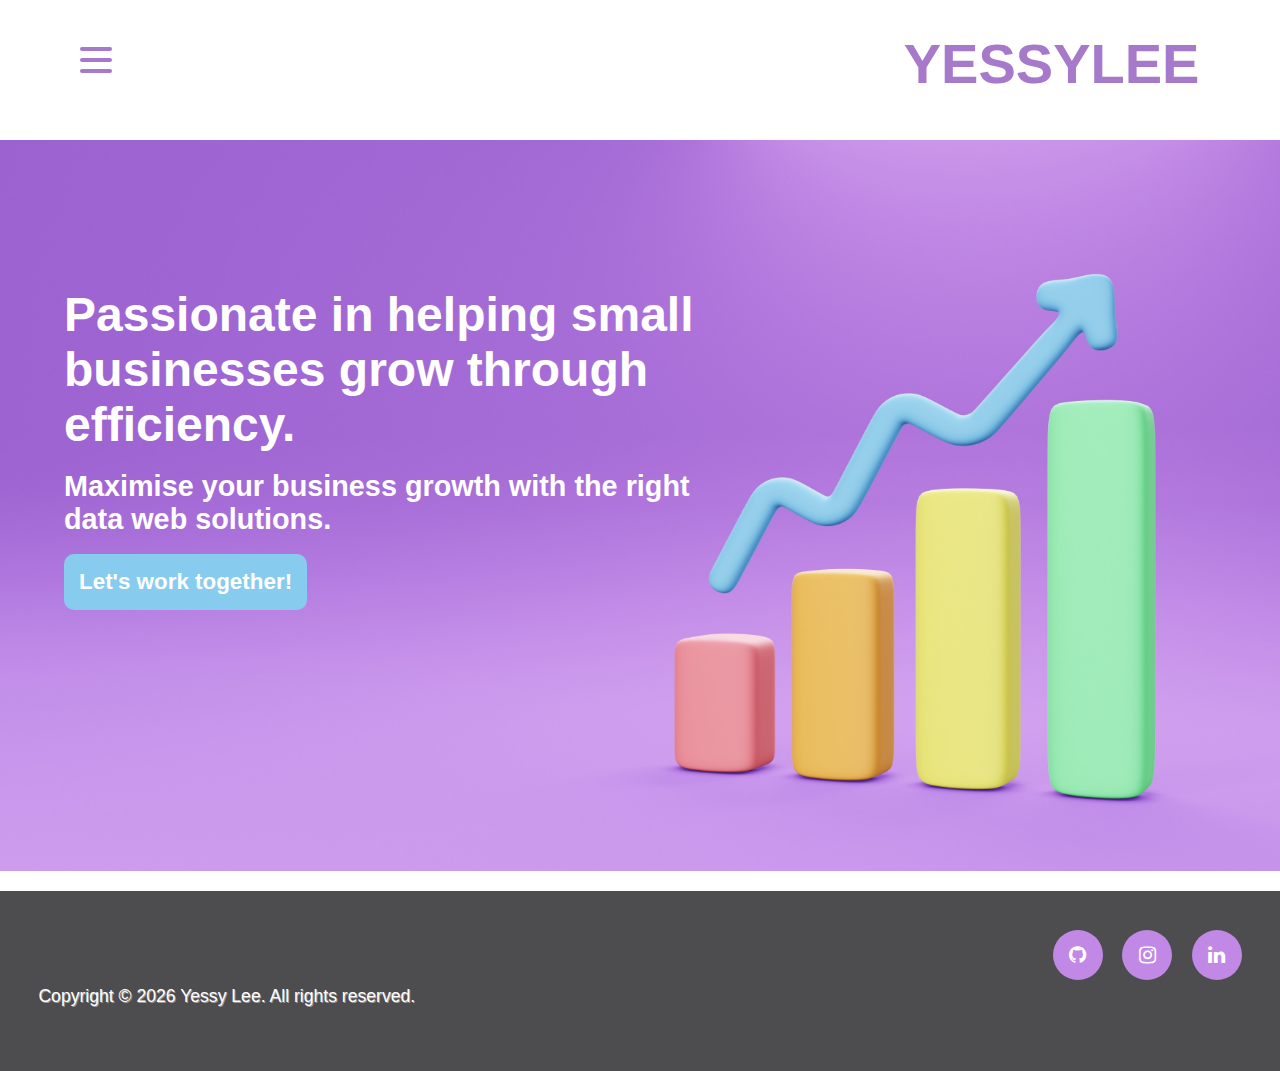
<file: index.html>
<!DOCTYPE html>
<html lang="en">
<head>
    <meta charset="UTF-8">
    <meta http-equiv="X-UA-Compatible" content="IE=edge">
    <meta name="viewport" content="width=device-width, initial-scale=1.0", shrink-to-fit="no"
    />
    <title>Yessy Lee | Passionate in helping small businesses grow</title>
    <link rel="stylesheet" href="styles.css" />
    <link rel="stylesheet" href="https://cdnjs.cloudflare.com/ajax/libs/font-awesome/4.7.0/css/font-awesome.min.css">
    
</head>
<body>
    <header>
        <nav>
            <div class="navbar">
              <div class="container nav-container">
                  <input class="checkbox" type="checkbox" name="" id="" />
                  <div class="hamburger-lines">
                    <span class="line line1"></span>
                    <span class="line line2"></span>
                    <span class="line line3"></span>
                  </div>  
                <div class="logo">
                <a href="index.html"><h1 class="h1-nav">YESSYLEE</h1></a>
                </div>
                <div class="menu-items">
                  <li><a href="index.html">Home</a></li>
                  <li><a href="about-me.html">About</a></li>
                  <li><a href="portfolio.html">Portfolio</a></li>
                  <li><a href="contact-me.html">Contact</a></li>
                </div>
              </div>
            </div>
          </nav>
        </nav>
      
    </header> 
    <main>
        <section id="hero">    	
            <div class="content-wrapper">
                <img src="images/hero2.jpeg"/>
                <div class="text-wrapper">
                <h1>Passionate in helping small businesses grow through efficiency.</h1>
                <br>
                <h2>Maximise your business growth with the right data web solutions.</h2>
                <br>
                <a href="contact-me.html" style="text-decoration:none"><h3 id="anchor-link">Let's work together!</h3></a>
            </div>
        </section>
    </main>

    <footer>
        <footer class="site-footer">
            <ul class="social-icons">
            <li><a class="github" href="https://github.com/YessyLee"><i class="fa fa-github"></i></a></li>
            <li><a class="insta" href="https://www.instagram.com/yessy_lee1/"><i class="fa fa-instagram"></i></a></li>
            <li><a class="linkedin" href="https://www.linkedin.com/in/yessy-rayner-perth/"><i class="fa fa-linkedin"></i></a></li>   
            </ul>
                
            <div>
                <p class="copyright-text">Copyright &#169 <script>document.write(new Date().getFullYear())</script> Yessy Lee. All rights reserved.
                </p>
            </div>

      </footer>
</body>
</html>
</file>
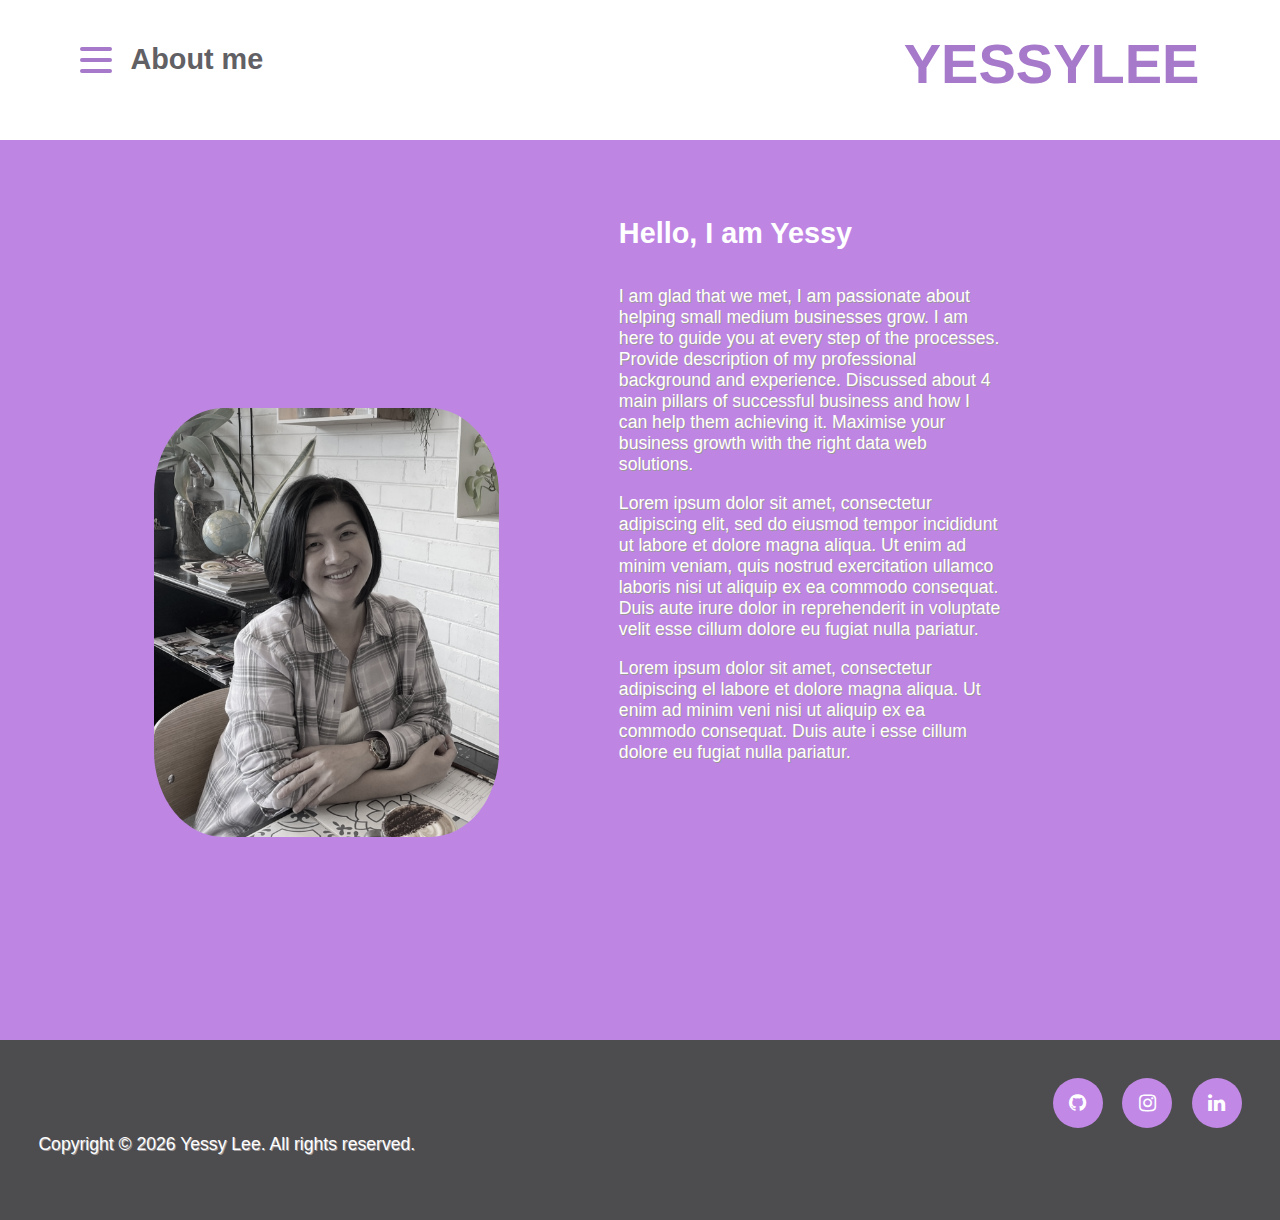
<file: about-me.html>
<!DOCTYPE html>
<html lang="en">
<head>
    <meta charset="UTF-8">
    <meta http-equiv="X-UA-Compatible" content="IE=edge">
    <meta name="viewport" content="width=device-width, initial-scale=1.0", shrink-to-fit="no"
    />
    <title>About Yessy Lee</title>
    <link rel="stylesheet" href="styles.css" />
    <link rel="stylesheet" href="https://cdnjs.cloudflare.com/ajax/libs/font-awesome/4.7.0/css/font-awesome.min.css">
    
</head>

<body>
    <header>
        <nav>
            <div class="navbar">
              <div class="container nav-container">
                  <input class="checkbox" type="checkbox" name="" id="" />
                  <div class="hamburger-lines">
                    <span class="line line1"></span>
                    <span class="line line2"></span>
                    <span class="line line3"></span>
                  </div> 
                  
                <div class="second-header">
                    <h2 class="h2-nav">About me</h2>
                </div> 

                <div class="logo">
                <a href="index.html"><h1 class="h1-nav">YESSYLEE</h1></a>
                </div>
                <div class="menu-items">
                  <li><a href="index.html">Home</a></li>
                  <li><a href="about-me.html">About</a></li>
                  <li><a href="portfolio.html">Portfolio</a></li>
                  <li><a href="contact-me.html">Contact</a></li>
                </div>
              </div>
            </div>
          </nav>
        </nav>
    </header> 

    <main>
        <!-- <section id="about">   -->
        <div id="about">
            <div class="about">
                <img src="images/me.jpg" alt="photo of yessy">
            </div>

            <div class="about" class="about-text">
                <h2>Hello, I am Yessy</h2>
                <br>
                <br>
                <p>I am glad that we met, I am passionate about helping small medium businesses grow.
                I am here to guide you at every step of the processes.
                Provide description of my professional background and experience.
                Discussed about 4 main pillars of successful business and how I can help them achieving it.
                Maximise your business growth with the right data web solutions.</p>
                <br>
                <p>Lorem ipsum dolor sit amet, consectetur adipiscing elit, sed do eiusmod tempor incididunt ut 
                labore et dolore magna aliqua. Ut enim ad minim veniam, quis nostrud exercitation ullamco laboris 
                nisi ut aliquip ex ea commodo consequat. Duis aute irure dolor in reprehenderit in voluptate velit 
                esse cillum dolore eu fugiat nulla pariatur.</p>
                <br>
                <p>Lorem ipsum dolor sit amet, consectetur adipiscing el
                labore et dolore magna aliqua. Ut enim ad minim veni
                nisi ut aliquip ex ea commodo consequat. Duis aute i
                esse cillum dolore eu fugiat nulla pariatur.</p>
                <br>
            </div>
            
    	</div>
    </main>
    
       <footer>
       <footer class="site-footer">
           <ul class="social-icons">
           <li><a class="github" href="https://github.com/YessyLee"><i class="fa fa-github"></i></a></li>
           <li><a class="insta" href="https://www.instagram.com/yessy_lee1/"><i class="fa fa-instagram"></i></a></li>
           <li><a class="linkedin" href="https://www.linkedin.com/in/yessy-rayner-perth/"><i class="fa fa-linkedin"></i></a></li>   
           </ul>
               
           <div>
               <p class="copyright-text">Copyright &#169 <script>document.write(new Date().getFullYear())</script> Yessy Lee. All rights reserved.
               </p>
           </div>
     </footer>

</body>
</html>
</file>
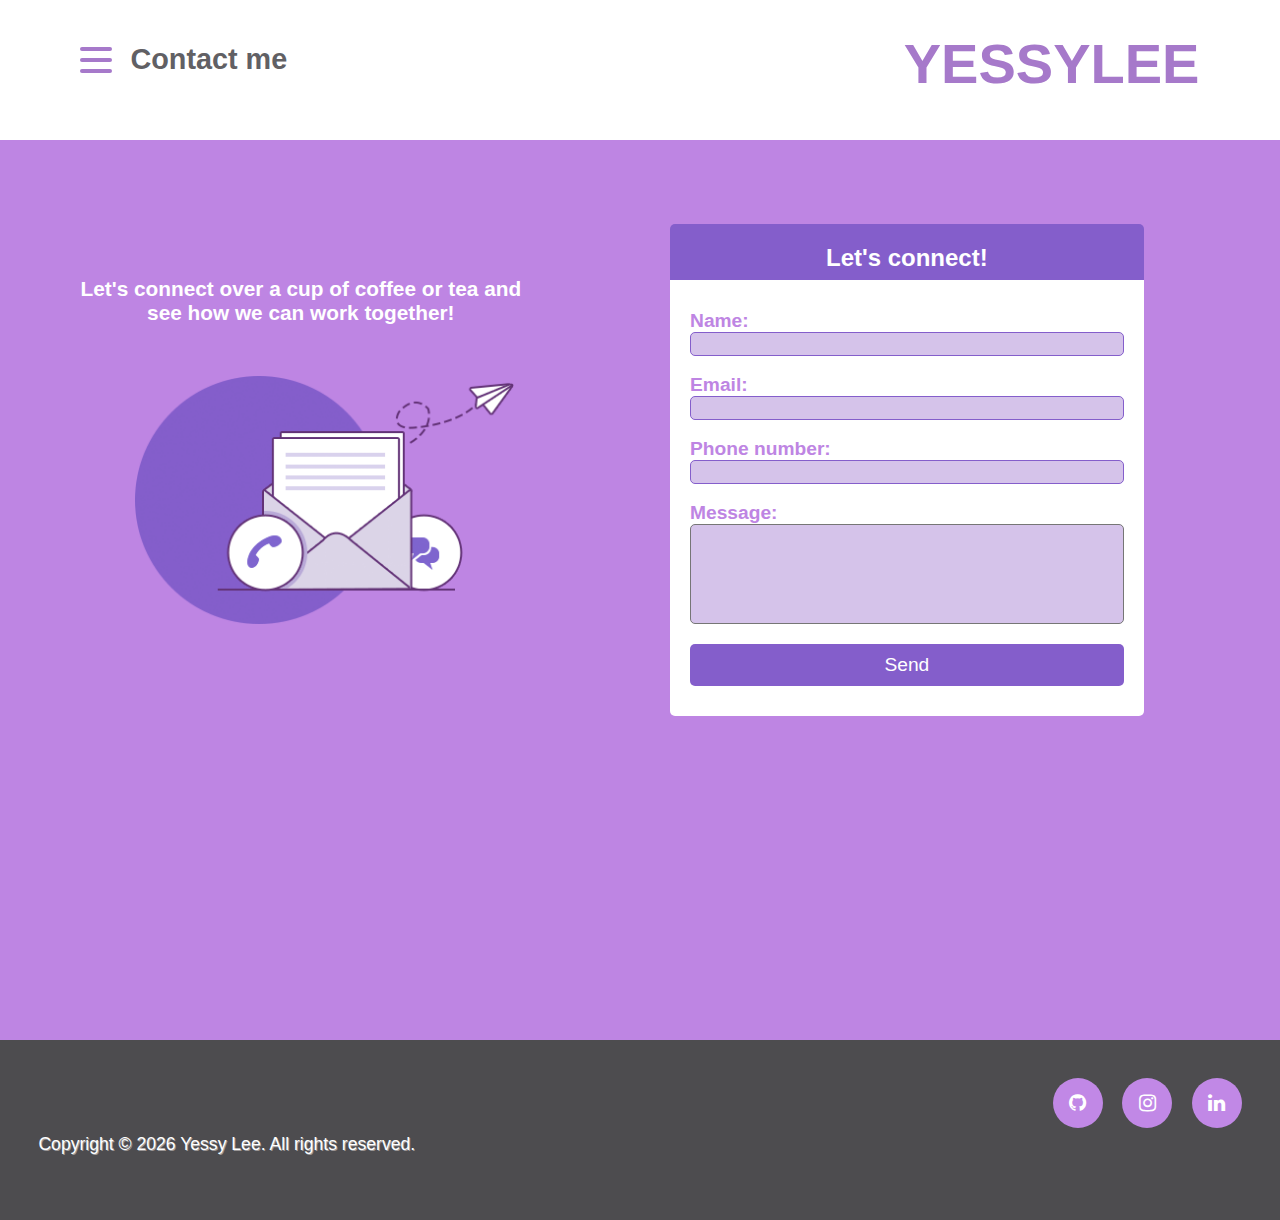
<file: contact-me.html>
<!DOCTYPE html>
<html lang="en">
<head>
    <meta charset="UTF-8">
    <meta http-equiv="X-UA-Compatible" content="IE=edge">
    <meta name="viewport" content="width=device-width, initial-scale=1.0", shrink-to-fit="no"
    />
    <title>Yessy Lee Portfolio</title>
    <link rel="stylesheet" href="styles.css" />
    <link rel="stylesheet" href="https://cdnjs.cloudflare.com/ajax/libs/font-awesome/4.7.0/css/font-awesome.min.css">
    
</head>

<body>
    <header>
        <nav>
            <div class="navbar">
              <div class="container nav-container">
                  <input class="checkbox" type="checkbox" name="" id="" />
                  <div class="hamburger-lines">
                    <span class="line line1"></span>
                    <span class="line line2"></span>
                    <span class="line line3"></span>
                  </div>  

                  <div class="second-header">
                    <h2 class="h2-nav">Contact me</h2>
                </div> 
                
                <div class="logo">
                <a href="index.html"><h1 class="h1-nav">YESSYLEE</h1></a>
                </div>
                <div class="menu-items">
                  <li><a href="index.html">Home</a></li>
                  <li><a href="about-me.html">About</a></li>
                  <li><a href="portfolio.html">Portfolio</a></li>
                  <li><a href="contact-me.html">Contact</a></li>
                </div>
              </div>
            </div>
          </nav>
        </nav>
    </header> 

    <main>
        <div id="contact-me">
            <div class="contact-me">
                <h3 class="h3-contact">Let's connect over a cup of coffee or tea and see how we can work together!</h3>
                <br>
                <br>
                <img src="images/contact-icon.png" alt="email and phone icons">
            </div>

            <div id="form-wrapper" class="contact-me">
            <h2 class="contact">Let's connect!</h2>
            <form action="" method="">
                <div class="form-item">
                    <label for="name">Name:</label>
                    <input type="text" id="name" name="name" /><br>
                    <label for="mail">Email:</label>
                    <input type="email" id="mail" name="email" /><br>
                    <label for="phone">Phone number:</label>
                    <input type="number" id="phone" name="phone" /><br>
                    <label for="messages">Message:</label>
                    <textarea type="text" id="messages" name="messages" ></textarea>
                </div>
                <div class="form-item">
                    <button type="submit">Send</button>
                </div>
            </form>
          </div>     
    	</div>
    </main>
    
       <footer>
       <footer class="site-footer">
           <ul class="social-icons">
           <li><a class="github" href="https://github.com/YessyLee"><i class="fa fa-github"></i></a></li>
           <li><a class="insta" href="https://www.instagram.com/yessy_lee1/"><i class="fa fa-instagram"></i></a></li>
           <li><a class="linkedin" href="https://www.linkedin.com/in/yessy-rayner-perth/"><i class="fa fa-linkedin"></i></a></li>   
           </ul>
               
           <div>
               <p class="copyright-text">Copyright &#169 <script>document.write(new Date().getFullYear())</script> Yessy Lee. All rights reserved.
               </p>
           </div>
     </footer>

</body>
</html>
</file>
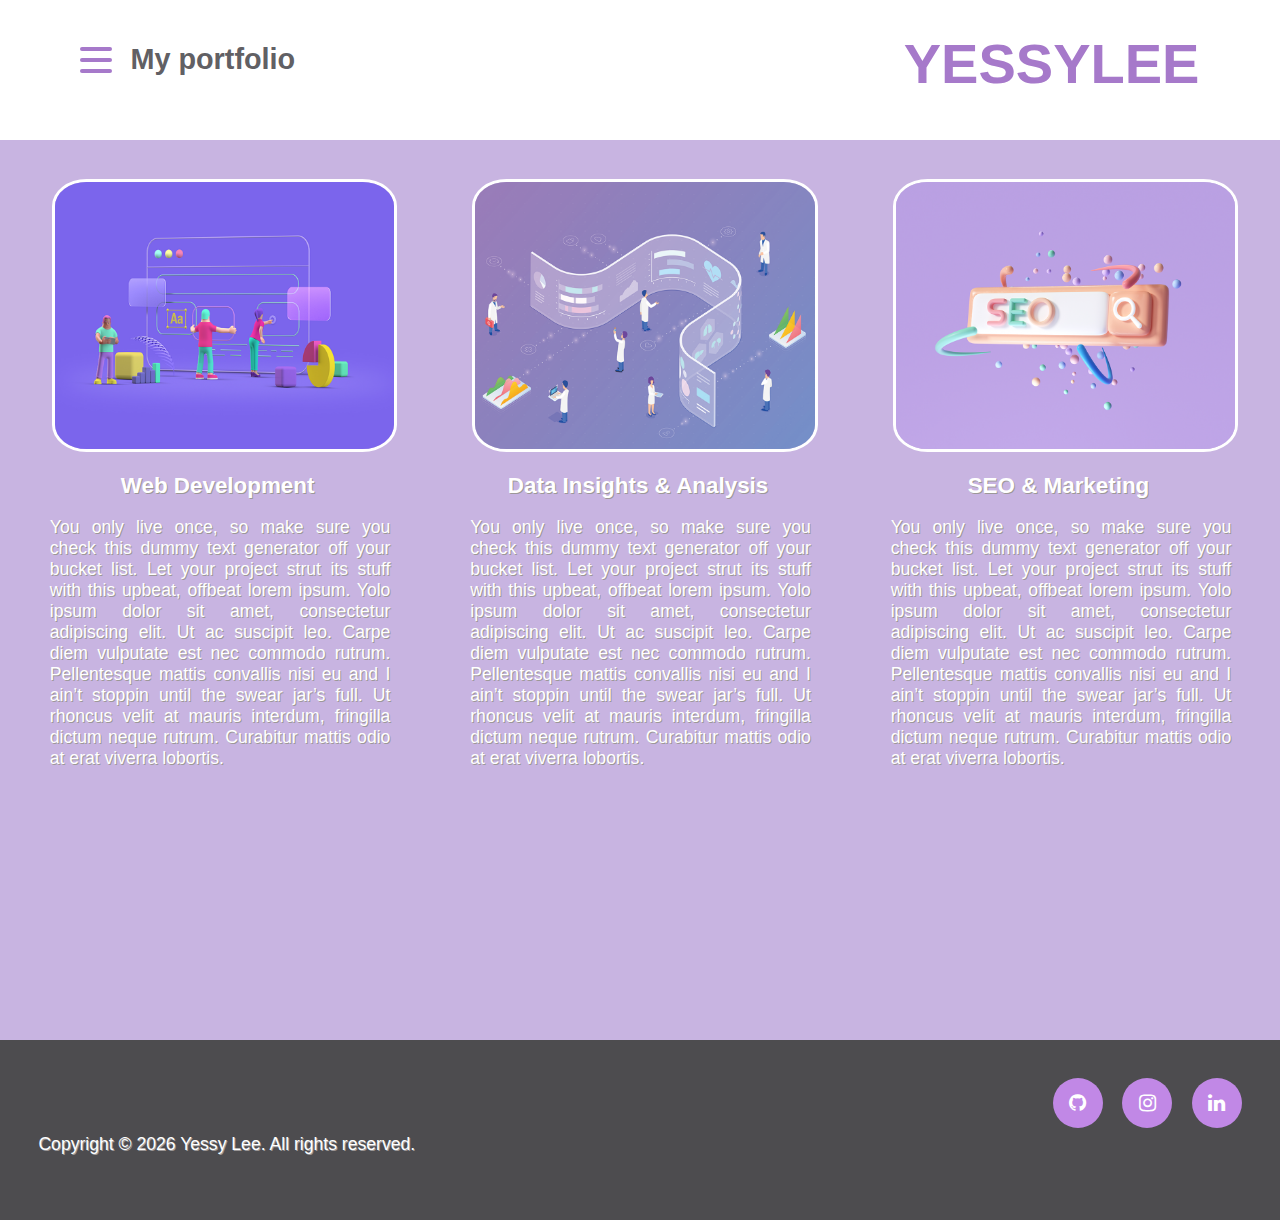
<file: portfolio.html>
<!DOCTYPE html>
<html lang="en">
<head>
    <meta charset="UTF-8">
    <meta http-equiv="X-UA-Compatible" content="IE=edge">
    <meta name="viewport" content="width=device-width, initial-scale=1.0", shrink-to-fit="no"
    />
    <title>Yessy Lee Portfolio</title>
    <link rel="stylesheet" href="styles.css" />
    <link rel="stylesheet" href="https://cdnjs.cloudflare.com/ajax/libs/font-awesome/4.7.0/css/font-awesome.min.css">
    
</head>

<body>
    <header>
        <nav>
            <div class="navbar">
              <div class="container nav-container">
                  <input class="checkbox" type="checkbox" name="" id="" />
                  <div class="hamburger-lines">
                    <span class="line line1"></span>
                    <span class="line line2"></span>
                    <span class="line line3"></span>
                  </div> 
                  
                <div class="second-header">
                    <h2 class="h2-nav">My portfolio</h2>
                </div> 

                <div class="logo">
                <a href="index.html"><h1 class="h1-nav">YESSYLEE</h1></a>
                </div>
                <div class="menu-items">
                  <li><a href="index.html">Home</a></li>
                  <li><a href="about-me.html">About</a></li>
                  <li><a href="portfolio.html">Portfolio</a></li>
                  <li><a href="contact-me.html">Contact</a></li>
                </div>
              </div>
            </div>
          </nav>
        </nav>
    </header> 

    <main>
        <div id="portfolio">
            <div class="portfolio">
                <img src="images/webdev.png" alt="photo of web development illustration">
                <h3 class="h3-portfolio">Web Development</h3>
                <br>
                <p class="p-portfolio">You only live once, so make sure you check this dummy text generator off 
                  your bucket list. Let your project strut its stuff with this upbeat, offbeat lorem ipsum.
                  Yolo ipsum dolor sit amet, consectetur adipiscing elit. Ut ac suscipit leo. Carpe diem vulputate 
                  est nec commodo rutrum. Pellentesque mattis convallis nisi eu and I ain’t stoppin until the swear 
                  jar’s full. Ut rhoncus velit at mauris interdum, fringilla dictum neque rutrum. Curabitur mattis 
                  odio at erat viverra lobortis.</p>
            </div>

            <div class="portfolio">
              <img src="images/data.png" alt="photo of data and statistic illustration">
              <h3 class="h3-portfolio">Data Insights & Analysis</h3>
              <br>
              <p class="p-portfolio">You only live once, so make sure you check this dummy text generator off 
                your bucket list. Let your project strut its stuff with this upbeat, offbeat lorem ipsum.
                Yolo ipsum dolor sit amet, consectetur adipiscing elit. Ut ac suscipit leo. Carpe diem vulputate 
                est nec commodo rutrum. Pellentesque mattis convallis nisi eu and I ain’t stoppin until the swear 
                jar’s full. Ut rhoncus velit at mauris interdum, fringilla dictum neque rutrum. Curabitur mattis 
                odio at erat viverra lobortis.</p>
          </div>

          <div class="portfolio">
            <img src="images/seo.png" alt="photo of search engine optimisation illustration">
            <h3 class="h3-portfolio">SEO & Marketing</h3>
            <br>
            <p class="p-portfolio">You only live once, so make sure you check this dummy text generator off 
              your bucket list. Let your project strut its stuff with this upbeat, offbeat lorem ipsum.
              Yolo ipsum dolor sit amet, consectetur adipiscing elit. Ut ac suscipit leo. Carpe diem vulputate 
              est nec commodo rutrum. Pellentesque mattis convallis nisi eu and I ain’t stoppin until the swear 
              jar’s full. Ut rhoncus velit at mauris interdum, fringilla dictum neque rutrum. Curabitur mattis 
              odio at erat viverra lobortis.</p>
        </div>    
            
            
    	</div>
    </main>
    
       <footer>
       <footer class="site-footer">
           <ul class="social-icons">
           <li><a class="github" href="https://github.com/YessyLee"><i class="fa fa-github"></i></a></li>
           <li><a class="insta" href="https://www.instagram.com/yessy_lee1/"><i class="fa fa-instagram"></i></a></li>
           <li><a class="linkedin" href="https://www.linkedin.com/in/yessy-rayner-perth/"><i class="fa fa-linkedin"></i></a></li>   
           </ul>
               
           <div>
               <p class="copyright-text">Copyright &#169 <script>document.write(new Date().getFullYear())</script> Yessy Lee. All rights reserved.
               </p>
           </div>
     </footer>

</body>
</html>
</file>
<file: styles.css>
/* *{ */
	/* border: 1px solid grey; */
	 /* }	 */
header {
	height: 80px;
	width: 95%;
}
header a {
	display: inline-block;
	justify-content: center;
}
header img {
	height: 90px;
	margin: 20px;
    padding-left: 15px;
	align-items: center;
	display: inline-block;
	margin-top: -10px;
}
#hero {
	width: 100vw;
	height: auto;
}

.content-wrapper {
	width:100%;
	margin: 0%;
}

.content-wrapper img {
	width: 100%;
}

.text-wrapper {
	width: 50%;
	position: relative;
	margin-top: -46%;
	margin-bottom: 22%;
	margin-left: 5%;
}

h1 {
	color:#fff;
	font-size: 3rem;
}
.h1-nav {
	color: #a679ca;
	margin-top: -15px;
	font-size: 3.5rem;
}
.h2-nav {
	color:#616064;
}

h2 {
	color: #fff;
	font-size: 1.8rem;
}
h3 {
	color: #fff;
	font-size: 1.4rem;
}
.h3-contact {
	color: #fff;
	font-size: 1.3rem;
	text-align: center;
	margin-bottom: 15px;
}
p {
	color: #fff;
	font-size: 1.1rem;
	text-shadow: 1px 1px #9c9898;
}

#anchor-link {
	background-color: #87ccef;
    color: #fff;
	text-align: left;
	padding: 15px;
	margin: 0;
	display: inline-flex;
	text-decoration: none;
	border-radius: 10px;
	border:#87ccef;
}

#anchor-link:hover {
	background-color: #be85e3;
	transform: scale(1.2);
	text-decoration: none;
	cursor: pointer;
}

html {
	font-family: 'Poppins', sans-serif;
}
body {
	width: 100%;
	height: auto;
}

/* HAMBURGER STYLING */
@import url("https://fonts.googleapis.com/css2?family=Poppins:ital,wght@0,100;0,200;0,300;0,400;0,500;0,600;0,700;0,800;0,900;1,100;1,200;1,300;1,400;1,500;1,600;1,700;1,800;1,900&display=swap");

* {
  margin: 0;
  padding: 0;
  box-sizing: border-box;
}

body {
  font-family: "Poppins", sans-serif;
}

.container {
	max-width: 100vw;
	width: 95%;
	margin: auto;
  }
  
.navbar {
	width: 100%;
	/* box-shadow: 0 1px 4px rgb(146 161 176 / 15%); */
	margin-top: 20px;
  }

.nav-container {
  display: flex;
  justify-content: flex-end;
  align-items: center;
  height: 100px;
}

.navbar .menu-items {
  display: flex;
  position: relative;
}

.navbar .nav-container li {
  list-style: none;
}

.navbar .nav-container a {
  text-decoration: none;
  color: #a679ca;
  font-weight: 500;
  font-size: 1.5rem;
  padding: 0.7rem;
}

.navbar .nav-container a:hover{
  font-weight: bolder;
}

.nav-container {
  display: block;
  position: relative;
  height: 60px;
}

.nav-container .checkbox {
  position: relative;
  display: block;
  height: 32px;
  width: 32px;
  top: 20px;
  left: 20px;
  z-index: 5;
  opacity: 0;
  cursor: pointer;
}

.nav-container .hamburger-lines {
  display: block;
  height: 26px;
  width: 32px;
  position: absolute;
  top: 17px;
  left: 20px;
  z-index: 2;
  display: flex;
  flex-direction: column;
  justify-content: space-between;
}

.nav-container .hamburger-lines .line {
  display: block;
  height: 4px;
  width: 100%;
  border-radius: 10px;
  background: #a679ca;
}

.nav-container .hamburger-lines .line1 {
  transform-origin: 0% 0%;
  transition: transform 0.4s ease-in-out;
}

.nav-container .hamburger-lines .line2 {
  transition: transform 0.2s ease-in-out;
}

.nav-container .hamburger-lines .line3 {
  transform-origin: 0% 100%;
  transition: transform 0.4s ease-in-out;
}

.navbar .menu-items {
  padding-top: 120px;
  box-shadow: inset 0 0 1000px rgba(255, 255, 255, .5);
  height: 70vh;
  width: 90%;
  transform: translate(-150%);
  display: flex;
  flex-direction: column;
  margin-left: 50px;
  padding-left: 50px;
  transition: transform 0.5s ease-in-out;
  text-align: center;
  background-color: #fff;
  z-index: 10;
}

.navbar .menu-items li {
  margin-bottom: 1.2rem;
  font-size: 1.5rem;
  font-weight: 500;
}

.logo {
  position: absolute;
  top: 5px;
  right: 5px;
  font-size: 1.2rem;
}

.second-header {
	position: relative;
	font-size: 2rem;
	left: 70px;
	top: -19px;
}
.nav-container input[type="checkbox"]:checked ~ .menu-items {
  transform: translateX(0);
}

.nav-container input[type="checkbox"]:checked ~ .hamburger-lines .line1 {
  transform: rotate(45deg);
}

.nav-container input[type="checkbox"]:checked ~ .hamburger-lines .line2 {
  transform: scaleY(0);
}

.nav-container input[type="checkbox"]:checked ~ .hamburger-lines .line3 {
  transform: rotate(-45deg);
}

.nav-container input[type="checkbox"]:checked ~ .logo{
  display: none;
}

/* FOOTER STYLING */
.site-footer {
  background-color: #4d4c4f;
  padding: 3%;
  width: 100vw;
  height: 20vh;
  font-size:16px;
  line-height:24px;
  color: #c2c0c4;
}
.site-footer a {
  color:#c2c0c4;
}
.site-footer a:hover {
  color:#c188e6;
  text-decoration:none;
}
.site-footer .social-icons {
  text-align:right
}
.site-footer .social-icons a {
  width:50px;
  height:50px;
  line-height:50px;
  margin-left:15px;
  margin-right:0;
  border-radius:100%;
  background-color:#c188e6
}
.copyright-text {
  margin:0;
}
@media (max-width:991px){
  .site-footer [class^=col-] {
    margin-bottom:30px
  }
}
@media (max-width:767px) {
  .site-footer {
    padding-bottom:0
  }
  .site-footer .copyright-text,.site-footer .social-icons {
    text-align:center
  }
}
.social-icons {
  padding-left:0;
  margin-bottom:0;
  /* margin-top: 3%; */
  list-style:none
}
.social-icons li {
  display:inline-block;
  margin-bottom:4px
}
.social-icons li.title {
  margin-right:15px;
  text-transform:uppercase;
  color:#96a2b2;
  font-weight:700;
  font-size:13px
}
.social-icons a {
  background-color:#eceeef;
  color:#fff;
  font-size:20px;
  display:inline-block;
  line-height:44px;
  width:44px;
  height:44px;
  text-align:center;
  margin-right:8px;
  border-radius:100%;
  -webkit-transition:all .2s linear;
  -o-transition:all .2s linear;
  transition:all .2s linear
}
.social-icons a:active,.social-icons a:focus,.social-icons a:hover {
  color:#fff;
  background-color:#29aafe
}
.social-icons.size-sm a {
  line-height:34px;
  height:34px;
  width:34px;
  font-size:14px
}
.social-icons a.github:hover {
  background-color:#060606
}
.social-icons a.insta:hover {
  background-color:#8a3ab9
}
.social-icons a.linkedin:hover {
  background-color:#007bb6
}
@media (max-width: 900px) {
  .social-icons li.title {
    display:block;
    margin-right:0;
    font-weight:600
  }
}

/* STYLING FOR ABOUT ME*/
#about {
	background-color: #be85e3;
	width:100vw;
	height: 100vh;
  }
  
.about {
	width: 40%;
	height:auto;
	padding: 5%;
	margin: 1%;
	display: inline-block;
  align-items: flex-start;
	flex-wrap: wrap;
  justify-content: center;
  align-content: center;
}

.about-text {
	width: 40%;
	height: 80%;
}

.about img {
	height: 90%;
	width: 90%;
	border-radius: 20%;
	margin-left: 20%;
	margin-bottom: 2%;
  margin-bottom: -60px;
}

.about img {
   filter: url("data:image/svg+xml;utf8,<svg xmlns=\'http://www.w3.org/2000/svg\'><filter id=\'grayscale\'><feColorMatrix type=\'matrix\' values=\'0.3333 0.3333 0.3333 0 0 0.3333 0.3333 0.3333 0 0 0.3333 0.3333 0.3333 0 0 0 0 0 1 0\'/></filter></svg>#grayscale");
   -webkit-filter: grayscale(80%);
   -moz-filter: grayscale(80%);
   -ms-filter: grayscale(80%);
   filter: grayscale(80%);
   filter: gray;
}

.about img:hover {
	-webkit-filter: none;
	-moz-filter: none;
	-ms-filter: none;
	filter: none;
 }

/* STYLING FOR CONTACT ME */
.contact {
    border-top-left-radius: 5px;
    border-top-right-radius: 5px;
    background-color: #845ecb;
    color: #fff;
    font-size: 1.5rem;
    text-align: center;
    padding-top: 20px;
    padding-bottom: 20px;
    margin-top: 20px;
	width: 100%;
}

#contact-me {
	background-color: #be85e3;
	width:100vw;
	height: 100vh;
  }
  
.contact-me {
	width: 45%;
	height:auto;
	padding: 4%;
	margin: 1%;
	display: inline-block;
	flex-wrap: wrap;
}
.contact-me img {
	height: 80%;
	width: 80%;
	margin-left: 15%;
	margin-bottom: 10%;
}
form {
    background-color: #fff;
    border-bottom-left-radius: 5px;
    border-bottom-right-radius: 5px;
    padding-top: 30px;
    margin-top: -12px;
    padding-bottom: 30px;
}

label {
  font-weight: bold;
	font-size: 1.2rem;
  color: #be85e3;
}

input {
    box-sizing: border-box;
    border: 1px solid #845ecb;
    background-color: #d5c3ea;;
}

.form-item {
    display:flex;
    flex-direction: column;
    flex-wrap: wrap;
    width: 100%;
    flex-basis: 50%;
    padding-left: 20px;
    padding-right: 20px;
}

button {
    background-color: #845ecb;
    border: none;
    color: #fff;
    padding-top: 10px;
    padding-bottom: 10px;
}

input, button {
  font-size: 1.2rem;
  border-radius: 5px;
	width: 100%;
}
textarea {
	height:100px;
	max-width:100%;
  resize:none;
	font-size: 1.2rem;
	background-color: #d5c3ea;
	border-radius: 5px;
	margin-bottom: 20px;
}
/* .row { */
    /* display: flex; */
    /* flex-direction: row; */
/* } */

.form-wrapper {
  padding: 20px;
}

@media (max-width: 600px) {
    .row {
        display:flex;
        flex-direction: column;
        flex-wrap: wrap;
        flex-basis: 95%;
    }
}

@media (min-width: 900px) {
    main {
        display: inline-flex;
        flex-direction: row;
        align-items: center;
    }
    header {
        margin: 30px;
    }
}

/* STYLING FOR PORTFOLIO*/

#portfolio {
	background-color: #c8b4e1;
	width:100vw;
	height: 100vh;
  }
  
.portfolio {
	width: 29%;
	height:auto;
	padding: 1%;
	margin: 1%;
  margin-top: 1.5%;
  margin-left: 2.5%;
	display: inline-block;
	flex-wrap: wrap;
  justify-content: center;
  align-content: center;
}

.portfolio img {
	height: 100%;
	width: 100%;
	border-radius: 10%;
  margin: 2%;
  border-color: #fff;
	margin-bottom: 5%;
  border: 3px solid #fff;
}
.h3-portfolio {
  text-align: center;
  text-shadow: 1px 1px #9c9898;
}
.p-portfolio {
  margin-left: 5px;
  text-align: justify;
}

/* MEDIA QUERIES*/

@media (max-width: 600px) {
  h1 {
    font-size: 1.3rem;
  }
   h2 {
    font-size: 1rem;
   }
   h3 {
    font-size: 0.8rem;
   }
   .text-wrapper {
    width: 45%;
   }
   #hero {
    background-color: #ca97ec;
    height: 500px;
   }
   #about {
    height: 900px;
    width: 100%;
   }
   .about {
    display:inline-block;
    flex-direction: row;
    flex-wrap: wrap;
    width: 90%;
    margin: 10px;
    padding: 10px;
   }
   .about img {
    margin: 10px;
  }
  .h1-nav {
    font-size: 2rem;
    padding-top: 10px;
  }
   #portfolio {
    height:2000px;
    width: 100%;
    background-color: #c8b4e1;
  }
  .portfolio {
    display:inline-block;
    flex-direction: row;
    flex-wrap: wrap;
    width: 90%;
    margin: 10px;
    padding: 10px;
   }
  .portfolio img {
    scale: 0.8;
    margin: 0;
  }
  #contact-me {
    height: 1000px;
    width: 100%;
  }
  .contact-me {
    display:inline-block;
    flex-direction: row;
    flex-wrap: wrap;
    width: 95%;
    margin: 10px;
    padding: 10px;
   }
  .contact-me img {
    margin-bottom: -20px;
  }
  .h2-nav {
    font-size: 1.2rem;
    margin-top: 5px;
  }
}

@media (max-width: 800px) {
  h1 {
    font-size: 1.8rem;
  }
   h2 {
    font-size: 1.4rem;
   }
   h3 {
    font-size: 1.1rem;
   }
   .text-wrapper {
    width: 40%;
   }
   #hero {
    background-color: #ca97ec;
    height: 600px;
   }
   #about {
    height: 1300px;
    width: 100%;
   }
   .about {
    display:inline-block;
    flex-direction: row;
    flex-wrap: wrap;
    width: 95%;
    margin: 20px;
    padding: 20px;
   }
   .about img {
    margin: 0;
   }
   #portfolio {
    height: 800px;
    width: 100%;
  }
}

@media (max-width: 1200px) {
   .text-wrapper {
    width: 45%;
   }
   #hero {
    background-color: #ca97ec;
    height: 700px;
   }
   #about {
    height: 1300px;
    width: 100%;
   }
   .about {
    display:inline-block;
    flex-direction: column;
    flex-wrap: wrap;
    margin: 20px;
    padding: 20px;
   }
   .about img {
    margin: 0;
    padding-right: -10px;
   }
  }
</file>
